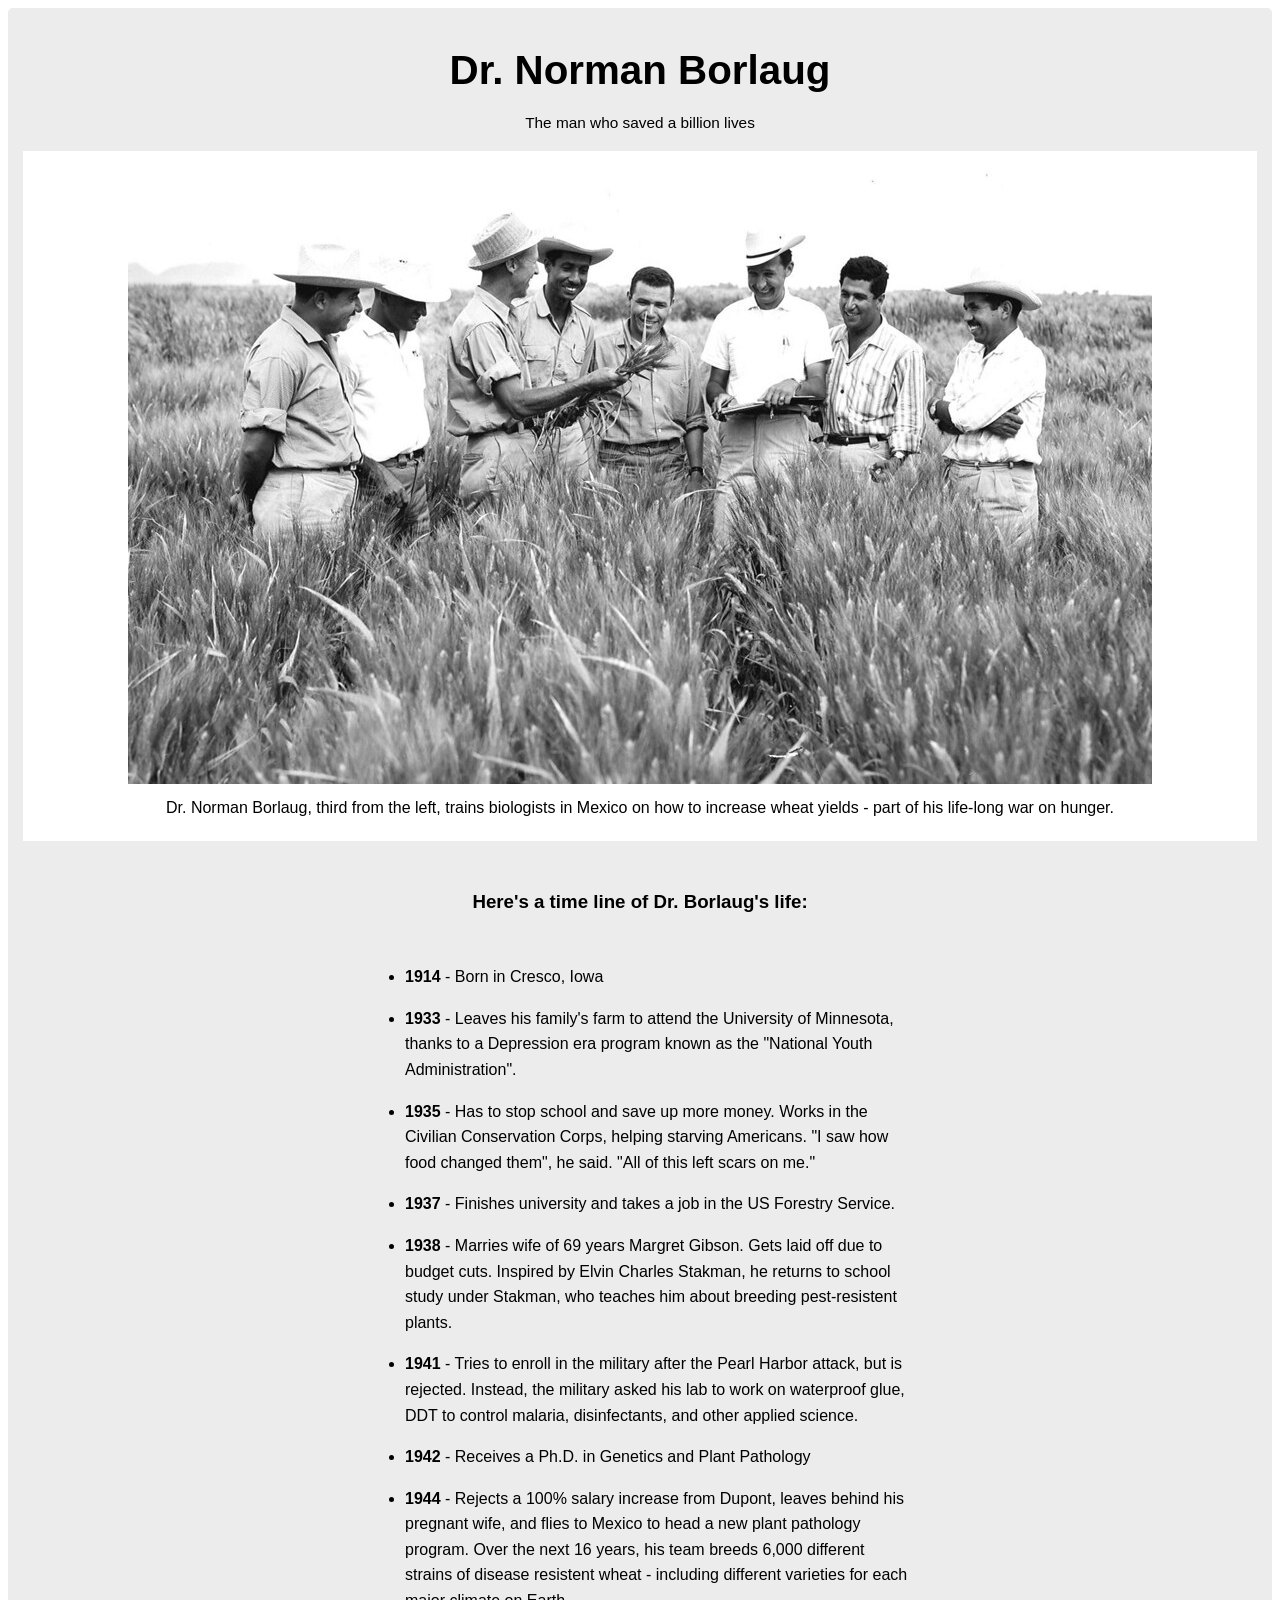
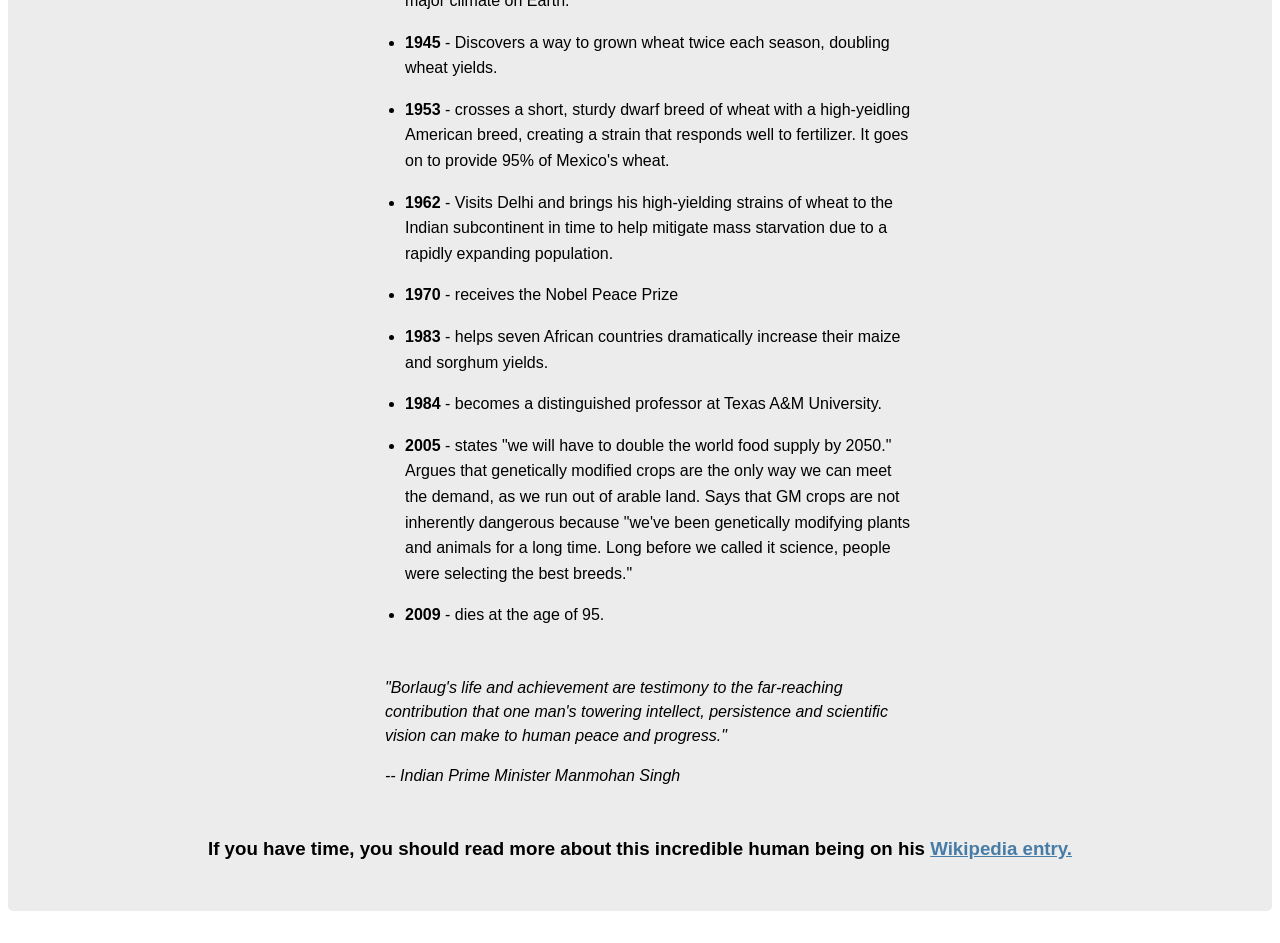
<file: index.html>
<!DOCTYPE html>
<html lang="en">
<head>
    <meta charset="UTF-8">
    <meta name="viewport" content="width=device-width, initial-scale=1.0">
    <link href="style.css" rel="stylesheet">
    <title>Dr. Norman Borlaug</title>
</head>
<body>
    <main>
        <header>
            <h1 id="title">Dr. Norman Borlaug</h1>
            <h4>The man who saved a billion lives</h4>
            <div id="img-div">
                <img id="image" src="tribute.jpg" alt="Dr. Norman Borlaug, third from the left, trains biologists in Mexico on how to increase wheat yields - part of his life-long war on hunger.">
                <p id="img-caption">Dr. Norman Borlaug, third from the left, trains biologists in Mexico on how to increase wheat yields - part of his life-long war on hunger.</p>
            </div>
        </header>
        <section class="content"> 
            <h3 id="tribute-info">Here's a time line of Dr. Borlaug's life:</h3> 
            <ul>
                <li><strong>1914</strong> - Born in Cresco, Iowa</li>
                <li><strong>1933</strong> - Leaves his family's farm to attend the University of Minnesota, thanks to a Depression era program known as the "National Youth Administration".</li>
                <li><strong>1935</strong> - Has to stop school and save up more money. Works in the Civilian Conservation Corps, helping starving Americans. "I saw how food changed them", he said. "All of this left scars on me."</li>
                <li><strong>1937</strong> - Finishes university and takes a job in the US Forestry Service.</li>
                <li><strong>1938</strong> - Marries wife of 69 years Margret Gibson. Gets laid off due to budget cuts. Inspired by Elvin Charles Stakman, he returns to school study under Stakman, who teaches him about breeding pest-resistent plants.</li>
                <li><strong>1941</strong> - Tries to enroll in the military after the Pearl Harbor attack, but is rejected. Instead, the military asked his lab to work on waterproof glue, DDT to control malaria, disinfectants, and other applied science.</li>
                <li><strong>1942</strong> - Receives a Ph.D. in Genetics and Plant Pathology</li>
                <li><strong>1944</strong> - Rejects a 100% salary increase from Dupont, leaves behind his pregnant wife, and flies to Mexico to head a new plant pathology program. Over the next 16 years, his team breeds 6,000 different strains of disease resistent wheat - including different varieties for each major climate on Earth.</li>
                <li><strong>1945</strong> - Discovers a way to grown wheat twice each season, doubling wheat yields.</li>
                <li><strong>1953</strong> - crosses a short, sturdy dwarf breed of wheat with a high-yeidling American breed, creating a strain that responds well to fertilizer. It goes on to provide 95% of Mexico's wheat.</li>
                <li><strong>1962</strong> - Visits Delhi and brings his high-yielding strains of wheat to the Indian subcontinent in time to help mitigate mass starvation due to a rapidly expanding population.</li>
                <li><strong>1970</strong> - receives the Nobel Peace Prize</li>
                <li><strong>1983</strong> - helps seven African countries dramatically increase their maize and sorghum yields.</li>
                <li><strong>1984</strong> - becomes a distinguished professor at Texas A&M University.</li>
                <li><strong>2005</strong> - states "we will have to double the world food supply by 2050." Argues that genetically modified crops are the only way we can meet the demand, as we run out of arable land. Says that GM crops are not inherently dangerous because "we've been genetically modifying plants and animals for a long time. Long before we called it science, people were selecting the best breeds."</li>
                <li><strong>2009</strong> - dies at the age of 95.</li>
            </ul>
            <div class="quote">
                <p><i>"Borlaug's life and achievement are testimony to the far-reaching contribution that one man's towering intellect, persistence and scientific vision can make to human peace and progress."</i></p>
                <p><i>-- Indian Prime Minister Manmohan Singh</i></p>
            </div>
        </section>
        <footer>
            <h3>If you have time, you should read more about this incredible human being on his <a href="/" id="tribute-link" target="_blank">Wikipedia entry.</a></h3>
        </footer>
    </main> 
</body>
</html>
</file>
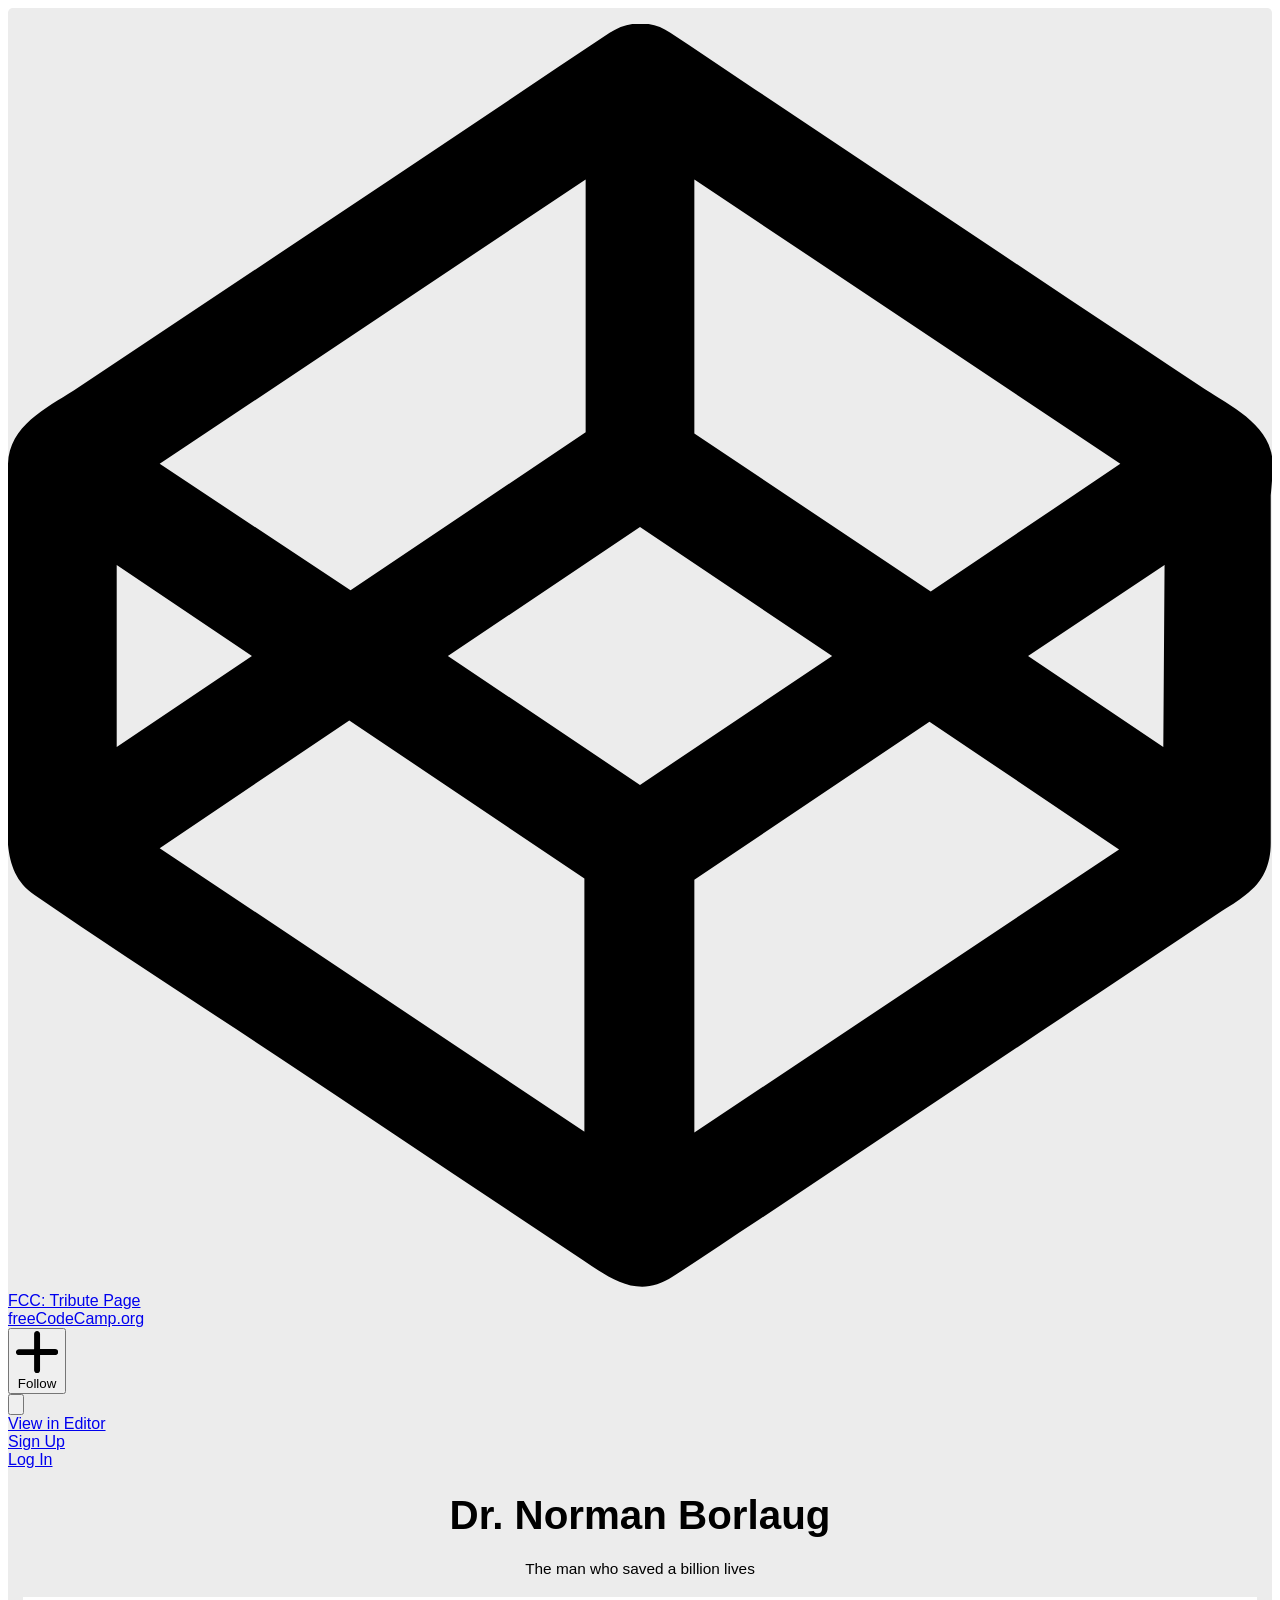
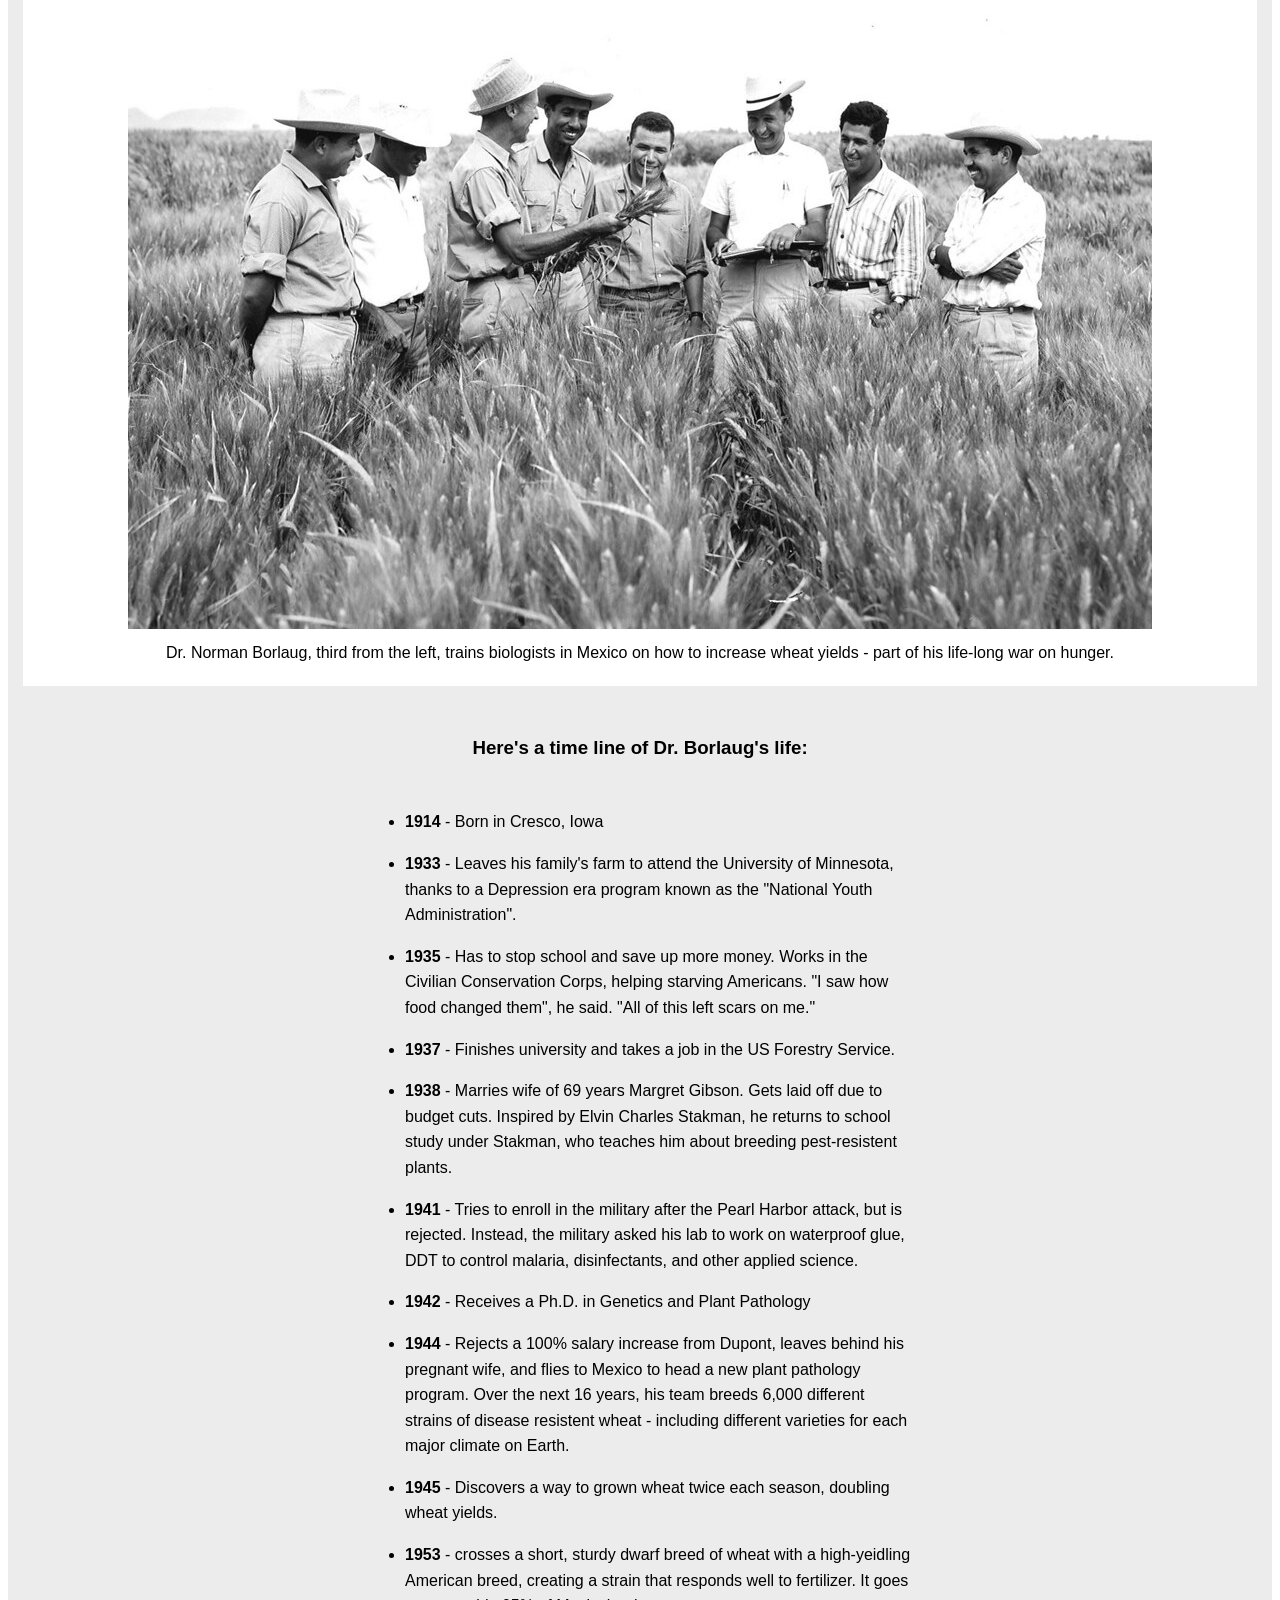
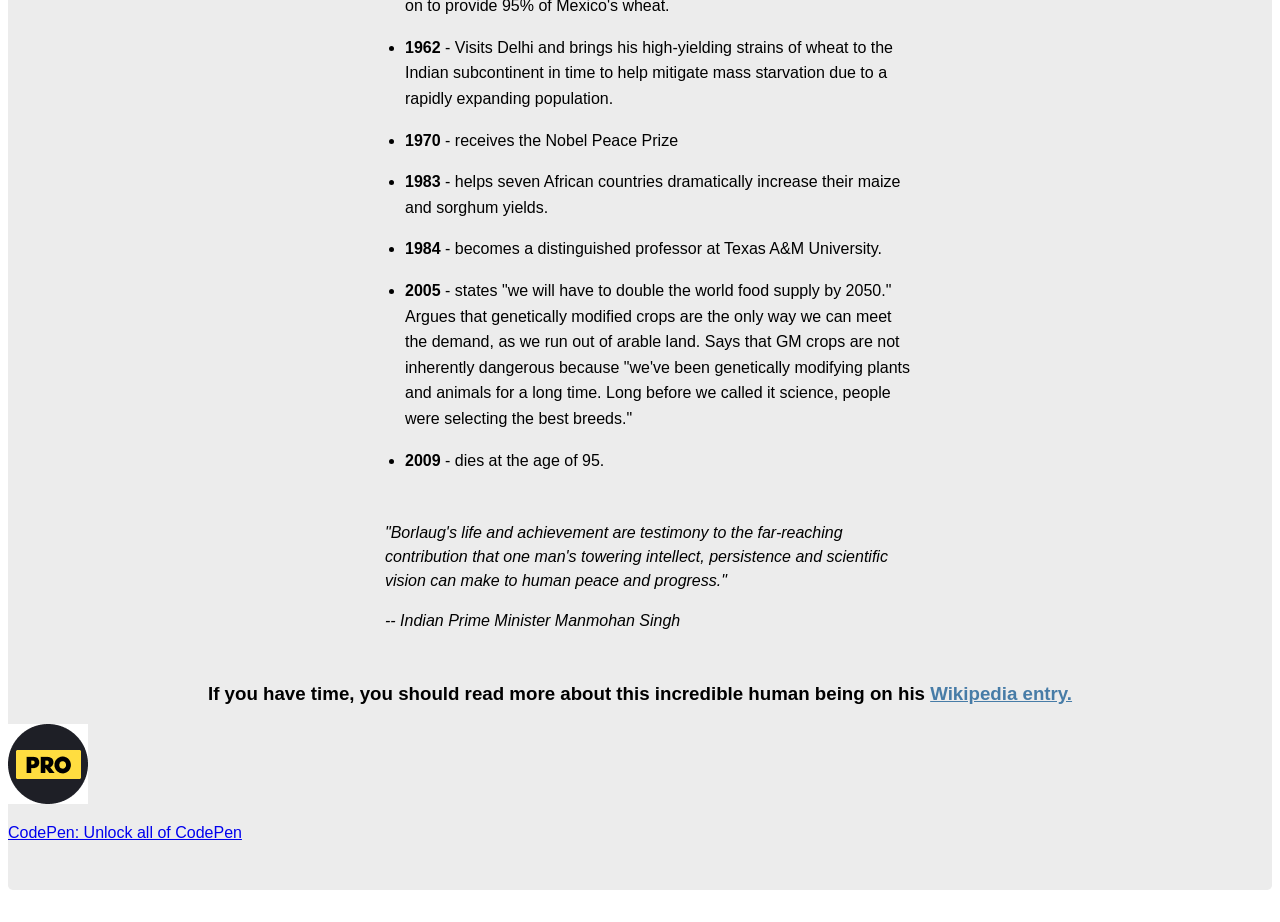
<file: html.html>
<!DOCTYPE html>
<html lang="en">
<head>
    <meta charset="UTF-8">
    <meta name="viewport" content="width=device-width, initial-scale=1.0">
    <link href="style.css" rel="stylesheet">
    <title>Dr. Norman Borlaug</title>
</head>
<body>
    <main>
        <nav>
            <a href="/" alt="codepen">
                <svg viewBox="0 0 100 100" class="navlogo">
                    <path d="M100 34.2c-.4-2.6-3.3-4-5.3-5.3-3.6-2.4-7.1-4.7-10.7-7.1-8.5-5.7-17.1-11.4-25.6-17.1-2-1.3-4-2.7-6-4-1.4-1-3.3-1-4.8 0-5.7 3.8-11.5 7.7-17.2 11.5L5.2 29C3 30.4.1 31.8 0 34.8c-.1 3.3 0 6.7 0 10v16c0 2.9-.6 6.3 2.1 8.1 6.4 4.4 12.9 8.6 19.4 12.9 8 5.3 16 10.7 24 16 2.2 1.5 4.4 3.1 7.1 1.3 2.3-1.5 4.5-3 6.8-4.5 8.9-5.9 17.8-11.9 26.7-17.8l9.9-6.6c.6-.4 1.3-.8 1.9-1.3 1.4-1 2-2.4 2-4.1V37.3c.1-1.1.2-2.1.1-3.1 0-.1 0 .2 0 0zM54.3 12.3L88 34.8 73 44.9 54.3 32.4V12.3zm-8.6 0v20L27.1 44.8 12 34.8l33.7-22.5zM8.6 42.8L19.3 50 8.6 57.2V42.8zm37.1 44.9L12 65.2l15-10.1 18.6 12.5v20.1zM50 60.2L34.8 50 50 39.8 65.2 50 50 60.2zm4.3 27.5v-20l18.6-12.5 15 10.1-33.6 22.4zm37.1-30.5L80.7 50l10.8-7.2-.1 14.4z"></path>
                </svg>
            </a>
            <div class="navLeft">
                <div>
                    <a class="navLeftTop" href="/">FCC: Tribute Page</a>
                </div>
                <div class="navLeftBottom">
                    <div>
                        <a class="navLeftBottomFirst" href="/">freeCodeCamp.org</a>
                    </div>
                    <div>
                        <button title="follow" class="navLeftBottomSecond">
                            <svg viewBox="0 0 132.4 132.4" class="navLeftBottomPlus">
                                <path d="M75.4 123.1V75.4h47.7c5.1 0 9.2-4.1 9.3-9.3s-4.2-9.3-9.3-9.3H75.4V9.3c0-5.1-4.1-9.2-9.3-9.3-5.2-.1-9.3 4.2-9.3 9.3V57H9.1C4 57-.1 61.1-.2 66.3c-.1 5.2 4.2 9.3 9.3 9.3h47.7v47.7c0 5.1 4.1 9.2 9.3 9.3s9.3-4.4 9.3-9.5z"></path>
                            </svg>
                            Follow
                        </button>    
                    </div>
                </div>
            </div>
            <div class="linkContainer">
                <button title="heart" class="flex-link item1">
                    <svg viewBox="-2 0 105 92" class="heart">
                        <path d="M85.24 2.67C72.29-3.08 55.75 2.67 50 14.9 44.25 2 27-3.8 14.76 2.67 1.1 9.14-5.37 25 5.42 44.38 13.33 58 27 68.11 50 86.81 73.73 68.11 87.39 58 94.58 44.38c10.79-18.7 4.32-35.24-9.34-41.71z"></path>
                    </svg>
                </button>
                <a href="/"><div class="flex-link item2">View in Editor</div></a>
                <a href="/"><div class="flex-link item3">Sign Up</div></a>
                <a href="/"><div class="flex-link item4">Log In</div></a>
            </div>
        </nav>
        <header>
            <h1 id="title">Dr. Norman Borlaug</h1>
            <h4>The man who saved a billion lives</h4>
            <div id="img-div">
                <img id="image" src="tribute.jpg" alt="Dr. Norman Borlaug, third from the left, trains biologists in Mexico on how to increase wheat yields - part of his life-long war on hunger.">
                <p id="img-caption">Dr. Norman Borlaug, third from the left, trains biologists in Mexico on how to increase wheat yields - part of his life-long war on hunger.</p>
            </div>
        </header>
        <section class="content"> 
            <h3 id="tribute-info">Here's a time line of Dr. Borlaug's life:</h3> 
            <ul>
                <li><strong>1914</strong> - Born in Cresco, Iowa</li>
                <li><strong>1933</strong> - Leaves his family's farm to attend the University of Minnesota, thanks to a Depression era program known as the "National Youth Administration".</li>
                <li><strong>1935</strong> - Has to stop school and save up more money. Works in the Civilian Conservation Corps, helping starving Americans. "I saw how food changed them", he said. "All of this left scars on me."</li>
                <li><strong>1937</strong> - Finishes university and takes a job in the US Forestry Service.</li>
                <li><strong>1938</strong> - Marries wife of 69 years Margret Gibson. Gets laid off due to budget cuts. Inspired by Elvin Charles Stakman, he returns to school study under Stakman, who teaches him about breeding pest-resistent plants.</li>
                <li><strong>1941</strong> - Tries to enroll in the military after the Pearl Harbor attack, but is rejected. Instead, the military asked his lab to work on waterproof glue, DDT to control malaria, disinfectants, and other applied science.</li>
                <li><strong>1942</strong> - Receives a Ph.D. in Genetics and Plant Pathology</li>
                <li><strong>1944</strong> - Rejects a 100% salary increase from Dupont, leaves behind his pregnant wife, and flies to Mexico to head a new plant pathology program. Over the next 16 years, his team breeds 6,000 different strains of disease resistent wheat - including different varieties for each major climate on Earth.</li>
                <li><strong>1945</strong> - Discovers a way to grown wheat twice each season, doubling wheat yields.</li>
                <li><strong>1953</strong> - crosses a short, sturdy dwarf breed of wheat with a high-yeidling American breed, creating a strain that responds well to fertilizer. It goes on to provide 95% of Mexico's wheat.</li>
                <li><strong>1962</strong> - Visits Delhi and brings his high-yielding strains of wheat to the Indian subcontinent in time to help mitigate mass starvation due to a rapidly expanding population.</li>
                <li><strong>1970</strong> - receives the Nobel Peace Prize</li>
                <li><strong>1983</strong> - helps seven African countries dramatically increase their maize and sorghum yields.</li>
                <li><strong>1984</strong> - becomes a distinguished professor at Texas A&M University.</li>
                <li><strong>2005</strong> - states "we will have to double the world food supply by 2050." Argues that genetically modified crops are the only way we can meet the demand, as we run out of arable land. Says that GM crops are not inherently dangerous because "we've been genetically modifying plants and animals for a long time. Long before we called it science, people were selecting the best breeds."</li>
                <li><strong>2009</strong> - dies at the age of 95.</li>
            </ul>
            <div class="quote">
                <p><i>"Borlaug's life and achievement are testimony to the far-reaching contribution that one man's towering intellect, persistence and scientific vision can make to human peace and progress."</i></p>
                <p><i>-- Indian Prime Minister Manmohan Singh</i></p>
            </div>
        </section>
        <footer>
            <h3>If you have time, you should read more about this incredible human being on his <a href="/" id="tribute-link" target="_blank">Wikipedia entry.</a></h3>
        </footer>
        <section class="bottom">
            <a href="/" class="bottomLink">
                <div class="bottomImg">
                    <img src="bottomImg.png" alt="linkImg">
                </div>
                <div class="bottomText">
                    <p>CodePen: Unlock all of CodePen</p>
                </div>
            </a>
        </section>
    </main> 
</body>
</html>
</file>
<file: style.css>
html {
    background-color: white;
}

body {
    font-family: -apple-system, BlinkMacSystemFont, 'Segoe UI', 'Roboto',
    'Helvetica Neue', Arial, sans-serif;
    text-align: left;
    background-color: rgb(236, 236, 236);
    margin-top: 0.5em;
    margin-right: 0.5em;
    margin-bottom: 2em;
    margin-left: 0.5em;
    padding-top: 1em;
    padding-bottom: 2em;
    border-radius: 0.3em;
}

header {    
    font-size:larger;
    text-align:center;
    line-height: 0.95;
}

#title {
    font-size: 2.1em;
    font-weight: bold;
}

h4 {
    font-size: 0.8em;
    font-weight: normal;
}

#img-div {
    background-color: white;
    padding: 0.5em;
    margin: 0.8em;
}

#image {
    height: auto;
    max-width: 100%;
    margin: 0 auto;
    display: block;
}

#img-caption {
    font-size:smaller;
}

.content {
    text-align: left;
    line-height: 1.6;
    max-width: 550px;
    margin: 0 auto 50px auto;
}

#tribute-info {
    text-align: center;
    margin-top: 2.5em;
    margin-bottom: 2.5em;
}

.content li {
    margin: 16px 0;
}

.quote {    
    line-height: 1.5;
    margin-top: 3em;
    margin-left: 20px;
}

footer h3 {
    text-align: center;
}

#tribute-link {
    color: #477ca7;
}
</file>
